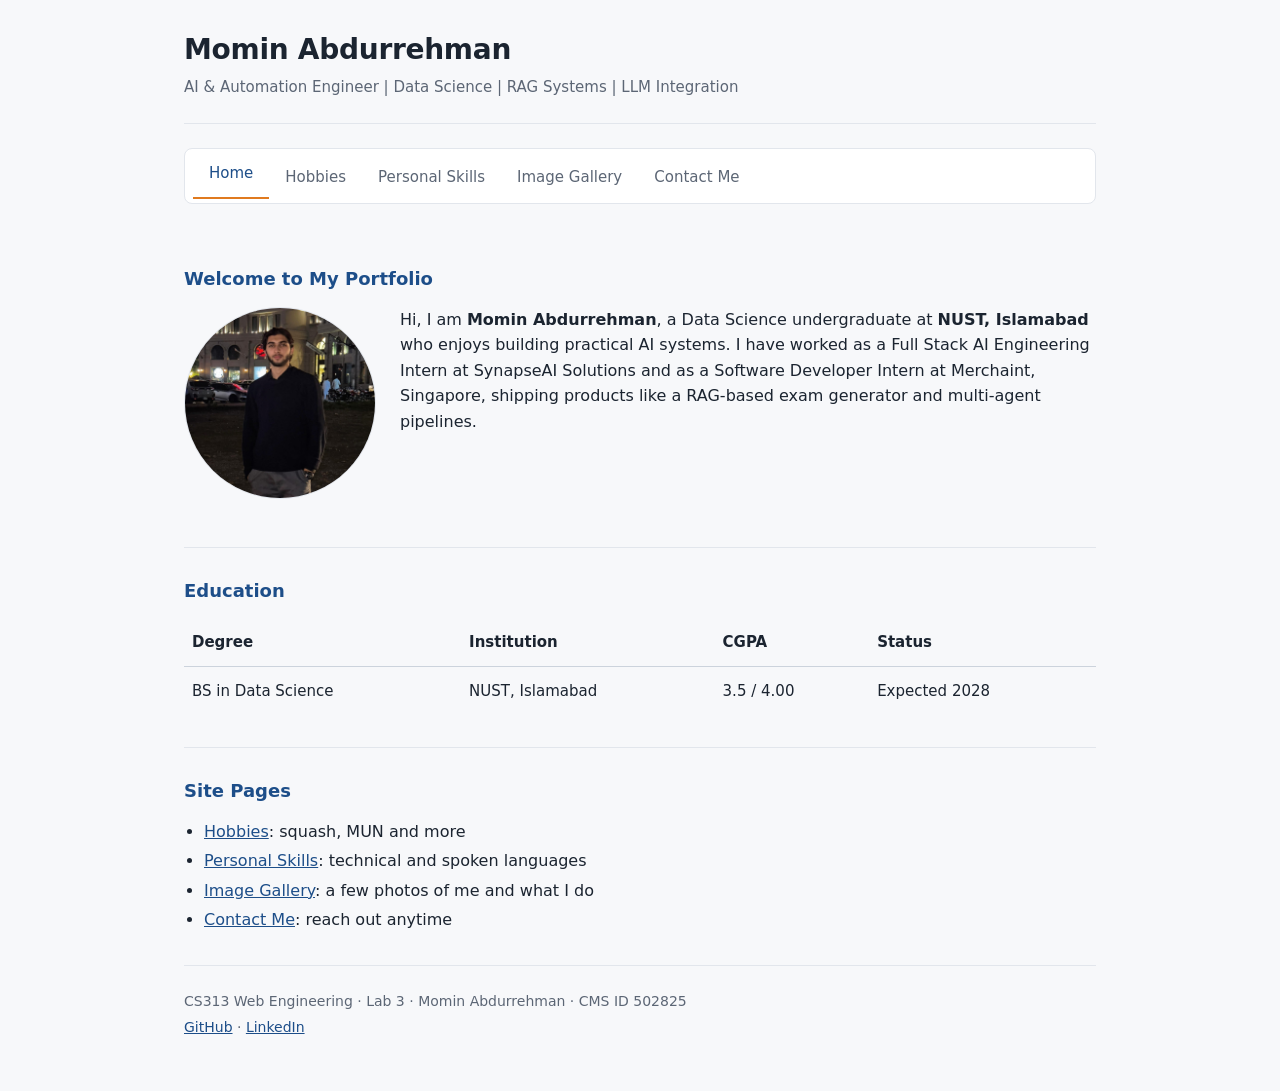
<file: index.html>
<!DOCTYPE html>
<!-- Momin Abdurrehman | CMS ID 502825 | CS313 Web Engineering Lab 3 -->
<html lang="en">
<head>
  <meta charset="UTF-8">
  <meta name="viewport" content="width=device-width, initial-scale=1.0">
  <title>Home - Momin Abdurrehman</title>
  <link rel="stylesheet" href="css/style.css">
</head>
<body>
  <header>
    <h1>Momin Abdurrehman</h1>
    <p>AI &amp; Automation Engineer | Data Science | RAG Systems | LLM Integration</p>
  </header>

  <nav>
    <ul>
      <li><a class="active" href="index.html">Home</a></li>
      <li><a href="hobbies.html">Hobbies</a></li>
      <li><a href="skills.html">Personal Skills</a></li>
      <li><a href="gallery.html">Image Gallery</a></li>
      <li><a href="contact.html">Contact Me</a></li>
    </ul>
  </nav>

  <main>
    <section>
      <h2>Welcome to My Portfolio</h2>
      <img class="profile-photo" src="images/my_photo.jpeg" alt="Photo of Momin Abdurrehman">
      <p>
        Hi, I am <strong>Momin Abdurrehman</strong>, a Data Science undergraduate at
        <strong>NUST, Islamabad</strong> who enjoys building practical AI systems.
        I have worked as a Full Stack AI Engineering Intern at SynapseAI Solutions and
        as a Software Developer Intern at Merchaint, Singapore, shipping products like
        a RAG-based exam generator and multi-agent pipelines.
      </p>
      <div class="clear"></div>
    </section>

    <section>
      <h2>Education</h2>
      <table>
        <thead>
          <tr><th>Degree</th><th>Institution</th><th>CGPA</th><th>Status</th></tr>
        </thead>
        <tbody>
          <tr>
            <td>BS in Data Science</td>
            <td>NUST, Islamabad</td>
            <td>3.5 / 4.00</td>
            <td>Expected 2028</td>
          </tr>
        </tbody>
      </table>
    </section>

    <section>
      <h2>Site Pages</h2>
      <ul>
        <li><a href="hobbies.html">Hobbies</a>: squash, MUN and more</li>
        <li><a href="skills.html">Personal Skills</a>: technical and spoken languages</li>
        <li><a href="gallery.html">Image Gallery</a>: a few photos of me and what I do</li>
        <li><a href="contact.html">Contact Me</a>: reach out anytime</li>
      </ul>
    </section>
  </main>

  <footer>
    <p>CS313 Web Engineering &middot; Lab 3 &middot; Momin Abdurrehman &middot; CMS ID 502825</p>
    <p><a href="https://github.com/Momin-Abdurrehman">GitHub</a> &middot; <a href="https://linkedin.com/in/momin-abdurrehman">LinkedIn</a></p>
  </footer>
</body>
</html>
</file>
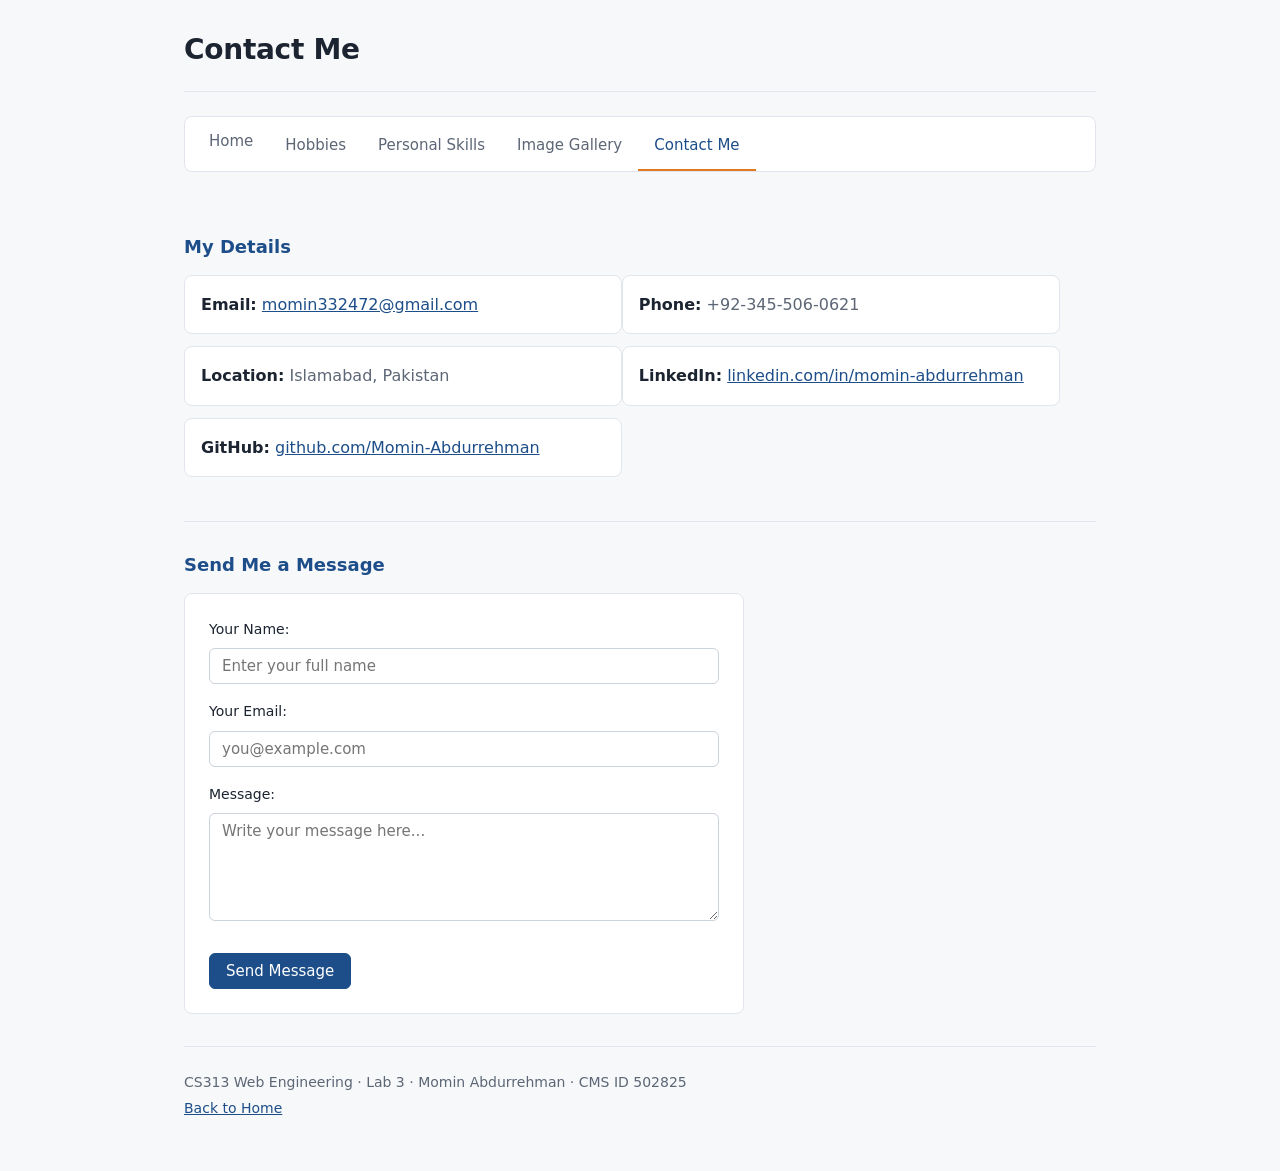
<file: contact.html>
<!DOCTYPE html>
<!-- Momin Abdurrehman | CMS ID 502825 | CS313 Web Engineering Lab 3 -->
<html lang="en">
<head>
  <meta charset="UTF-8">
  <meta name="viewport" content="width=device-width, initial-scale=1.0">
  <title>Contact Me - Momin Abdurrehman</title>
  <link rel="stylesheet" href="css/style.css">
</head>
<body>
  <header>
    <h1>Contact Me</h1>
  </header>

  <nav>
    <ul>
      <li><a href="index.html">Home</a></li>
      <li><a href="hobbies.html">Hobbies</a></li>
      <li><a href="skills.html">Personal Skills</a></li>
      <li><a href="gallery.html">Image Gallery</a></li>
      <li><a class="active" href="contact.html">Contact Me</a></li>
    </ul>
  </nav>

  <main>
    <section>
      <h2>My Details</h2>
      <div class="detail-card">
        <strong>Email:</strong> <a href="mailto:momin332472@gmail.com">momin332472@gmail.com</a>
      </div>
      <div class="detail-card">
        <strong>Phone:</strong> +92-345-506-0621
      </div>
      <div class="detail-card">
        <strong>Location:</strong> Islamabad, Pakistan
      </div>
      <div class="detail-card">
        <strong>LinkedIn:</strong>
        <a href="https://linkedin.com/in/momin-abdurrehman">linkedin.com/in/momin-abdurrehman</a>
      </div>
      <div class="detail-card">
        <strong>GitHub:</strong>
        <a href="https://github.com/Momin-Abdurrehman">github.com/Momin-Abdurrehman</a>
      </div>
      <div class="clear"></div>
    </section>

    <section>
      <h2>Send Me a Message</h2>
      <form action="mailto:momin332472@gmail.com" method="post" enctype="text/plain">
        <label for="name">Your Name:</label>
        <input type="text" id="name" name="name" placeholder="Enter your full name" required>

        <label for="email">Your Email:</label>
        <input type="email" id="email" name="email" placeholder="you@example.com" required>

        <label for="message">Message:</label>
        <textarea id="message" name="message" rows="5" placeholder="Write your message here..." required></textarea>

        <input type="submit" value="Send Message">
      </form>
    </section>
  </main>

  <footer>
    <p>CS313 Web Engineering &middot; Lab 3 &middot; Momin Abdurrehman &middot; CMS ID 502825</p>
    <p><a href="index.html">Back to Home</a></p>
  </footer>
</body>
</html>
</file>
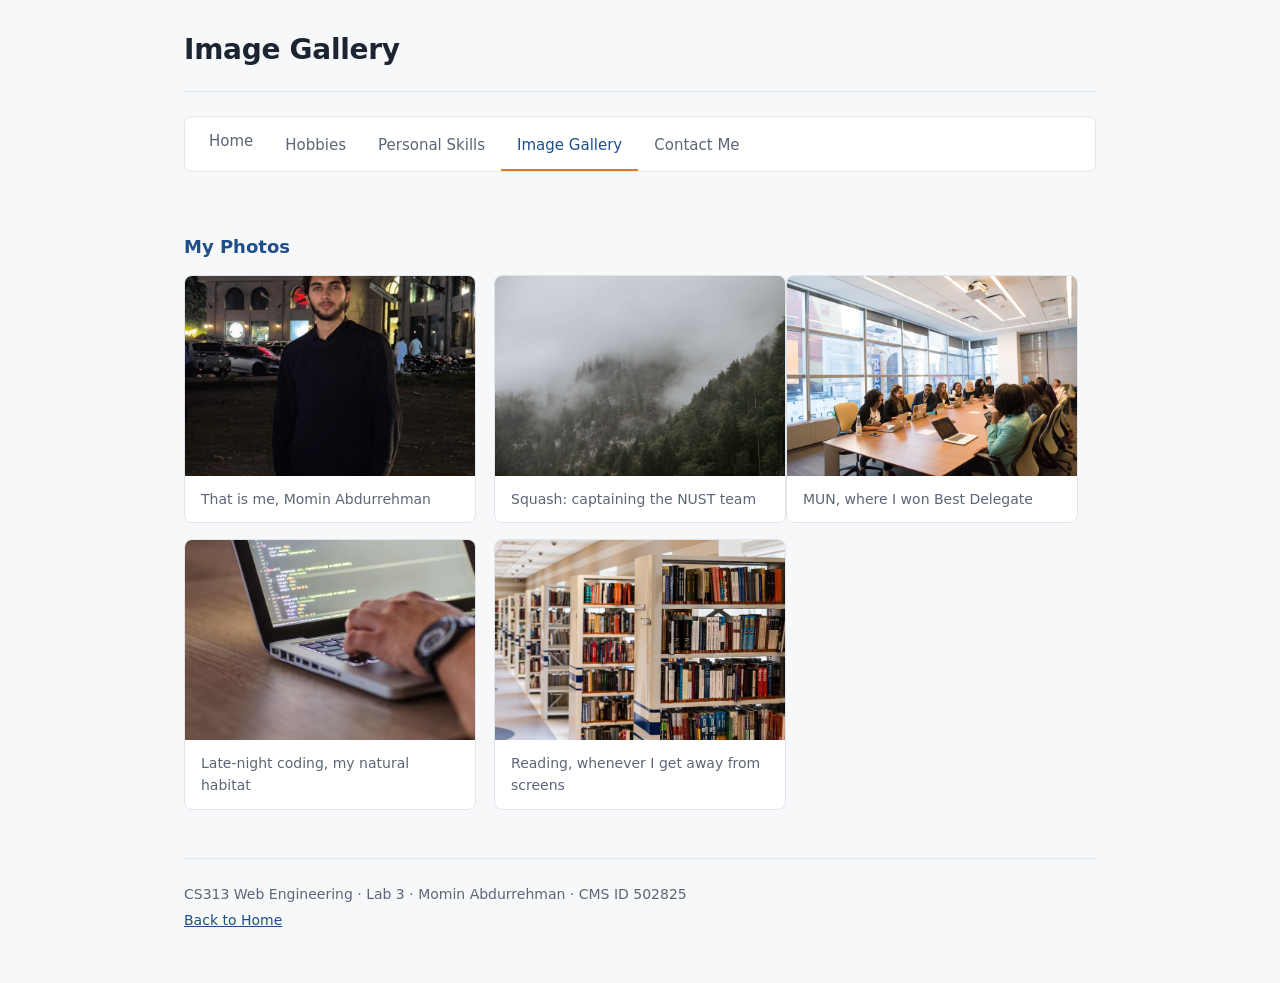
<file: gallery.html>
<!DOCTYPE html>
<!-- Momin Abdurrehman | CMS ID 502825 | CS313 Web Engineering Lab 3 -->
<html lang="en">
<head>
  <meta charset="UTF-8">
  <meta name="viewport" content="width=device-width, initial-scale=1.0">
  <title>Image Gallery - Momin Abdurrehman</title>
  <link rel="stylesheet" href="css/style.css">
</head>
<body>
  <header>
    <h1>Image Gallery</h1>
  </header>

  <nav>
    <ul>
      <li><a href="index.html">Home</a></li>
      <li><a href="hobbies.html">Hobbies</a></li>
      <li><a href="skills.html">Personal Skills</a></li>
      <li><a class="active" href="gallery.html">Image Gallery</a></li>
      <li><a href="contact.html">Contact Me</a></li>
    </ul>
  </nav>

  <main>
    <section>
      <h2>My Photos</h2>

      <div class="gallery-tile">
        <img src="images/my_photo.jpeg" alt="Momin Abdurrehman">
        <p>That is me, Momin Abdurrehman</p>
      </div>

      <div class="gallery-tile">
        <img src="images/squash.jpg" alt="Squash court and racket">
        <p>Squash: captaining the NUST team</p>
      </div>

      <div class="gallery-tile">
        <img src="images/mun.jpg" alt="Conference hall with delegates">
        <p>MUN, where I won Best Delegate</p>
      </div>

      <div class="gallery-tile">
        <img src="images/coding.jpg" alt="Code on a laptop screen">
        <p>Late-night coding, my natural habitat</p>
      </div>

      <div class="gallery-tile">
        <img src="images/reading.jpg" alt="Open book with glasses">
        <p>Reading, whenever I get away from screens</p>
      </div>

      <div class="clear"></div>
    </section>
  </main>

  <footer>
    <p>CS313 Web Engineering &middot; Lab 3 &middot; Momin Abdurrehman &middot; CMS ID 502825</p>
    <p><a href="index.html">Back to Home</a></p>
  </footer>
</body>
</html>
</file>
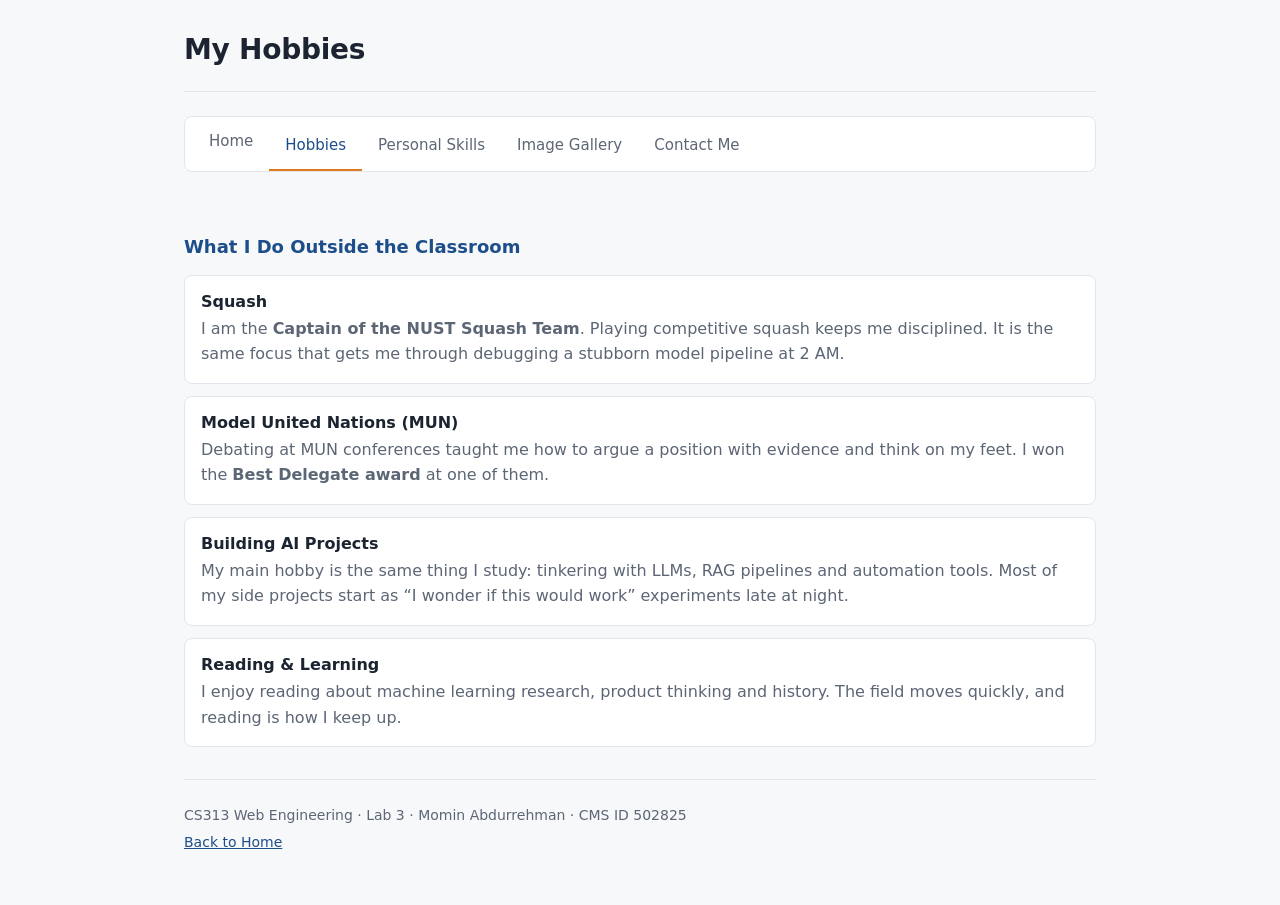
<file: hobbies.html>
<!DOCTYPE html>
<!-- Momin Abdurrehman | CMS ID 502825 | CS313 Web Engineering Lab 3 -->
<html lang="en">
<head>
  <meta charset="UTF-8">
  <meta name="viewport" content="width=device-width, initial-scale=1.0">
  <title>Hobbies - Momin Abdurrehman</title>
  <link rel="stylesheet" href="css/style.css">
</head>
<body>
  <header>
    <h1>My Hobbies</h1>
  </header>

  <nav>
    <ul>
      <li><a href="index.html">Home</a></li>
      <li><a class="active" href="hobbies.html">Hobbies</a></li>
      <li><a href="skills.html">Personal Skills</a></li>
      <li><a href="gallery.html">Image Gallery</a></li>
      <li><a href="contact.html">Contact Me</a></li>
    </ul>
  </nav>

  <main>
    <section>
      <h2>What I Do Outside the Classroom</h2>

      <div class="hobby">
        <h3>Squash</h3>
        <p>
          I am the <strong>Captain of the NUST Squash Team</strong>. Playing competitive
          squash keeps me disciplined. It is the same focus that gets me through
          debugging a stubborn model pipeline at 2 AM.
        </p>
      </div>

      <div class="hobby">
        <h3>Model United Nations (MUN)</h3>
        <p>
          Debating at MUN conferences taught me how to argue a position with evidence
          and think on my feet. I won the <strong>Best Delegate award</strong> at one
          of them.
        </p>
      </div>

      <div class="hobby">
        <h3>Building AI Projects</h3>
        <p>
          My main hobby is the same thing I study: tinkering with LLMs, RAG pipelines
          and automation tools. Most of my side projects start as &ldquo;I wonder if
          this would work&rdquo; experiments late at night.
        </p>
      </div>

      <div class="hobby">
        <h3>Reading &amp; Learning</h3>
        <p>
          I enjoy reading about machine learning research, product thinking and history.
          The field moves quickly, and reading is how I keep up.
        </p>
      </div>
    </section>
  </main>

  <footer>
    <p>CS313 Web Engineering &middot; Lab 3 &middot; Momin Abdurrehman &middot; CMS ID 502825</p>
    <p><a href="index.html">Back to Home</a></p>
  </footer>
</body>
</html>
</file>
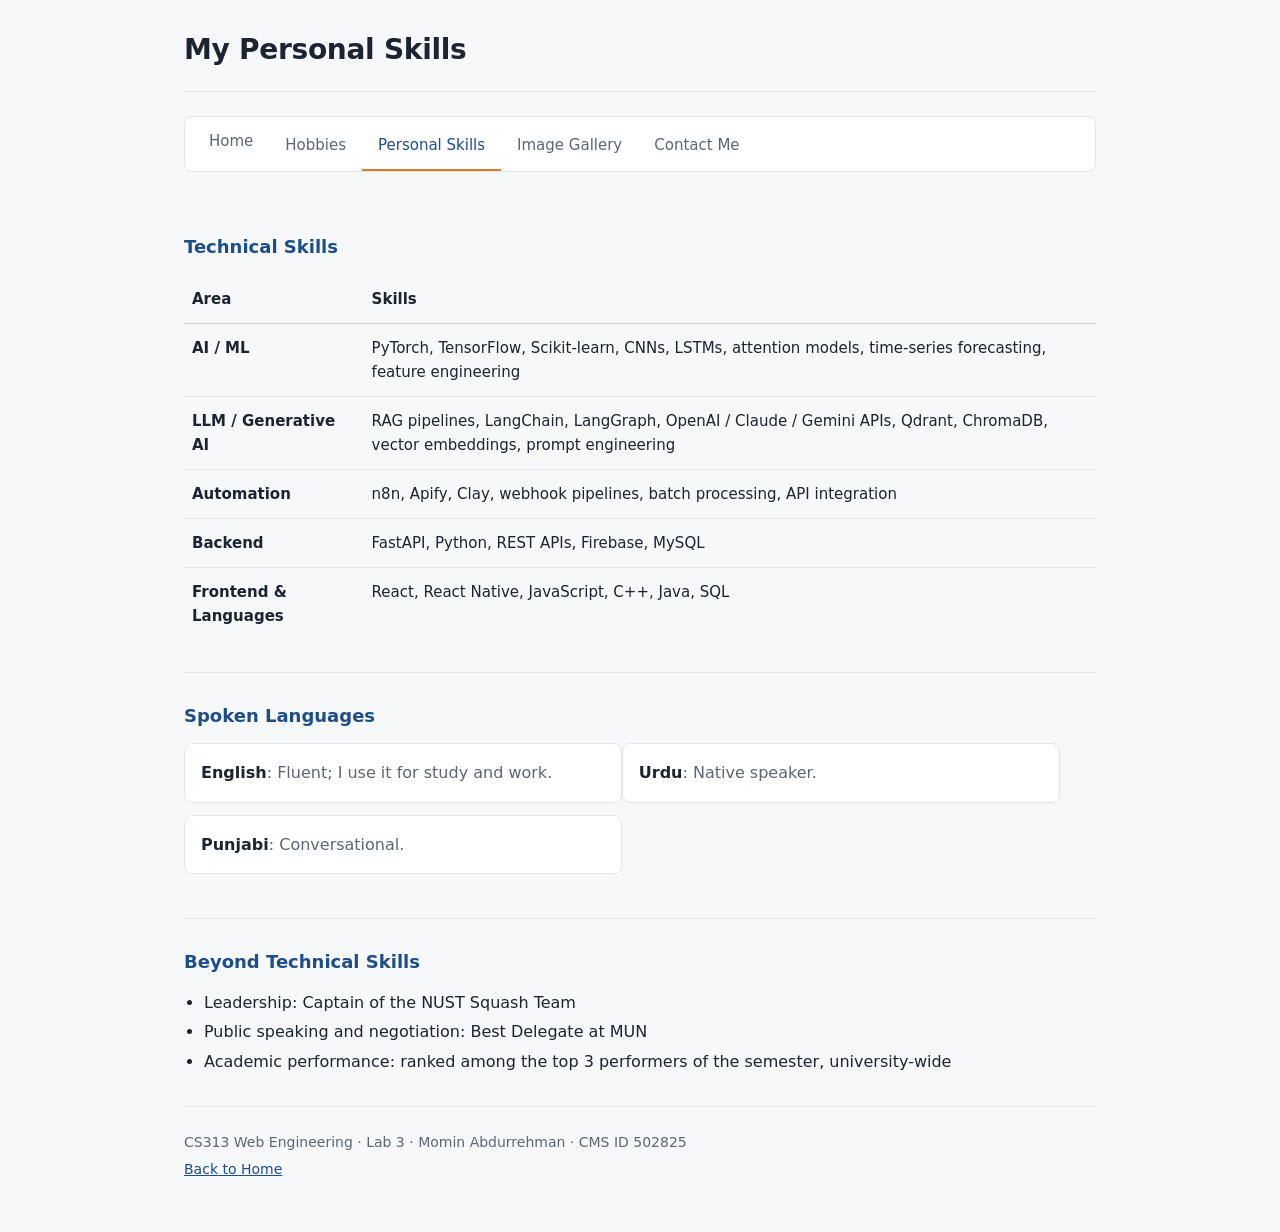
<file: skills.html>
<!DOCTYPE html>
<!-- Momin Abdurrehman | CMS ID 502825 | CS313 Web Engineering Lab 3 -->
<html lang="en">
<head>
  <meta charset="UTF-8">
  <meta name="viewport" content="width=device-width, initial-scale=1.0">
  <title>Personal Skills - Momin Abdurrehman</title>
  <link rel="stylesheet" href="css/style.css">
</head>
<body>
  <header>
    <h1>My Personal Skills</h1>
  </header>

  <nav>
    <ul>
      <li><a href="index.html">Home</a></li>
      <li><a href="hobbies.html">Hobbies</a></li>
      <li><a class="active" href="skills.html">Personal Skills</a></li>
      <li><a href="gallery.html">Image Gallery</a></li>
      <li><a href="contact.html">Contact Me</a></li>
    </ul>
  </nav>

  <main>
    <section>
      <h2>Technical Skills</h2>
      <table>
        <thead>
          <tr><th>Area</th><th>Skills</th></tr>
        </thead>
        <tbody>
          <tr>
            <td><strong>AI / ML</strong></td>
            <td>PyTorch, TensorFlow, Scikit-learn, CNNs, LSTMs, attention models, time-series forecasting, feature engineering</td>
          </tr>
          <tr>
            <td><strong>LLM / Generative AI</strong></td>
            <td>RAG pipelines, LangChain, LangGraph, OpenAI / Claude / Gemini APIs, Qdrant, ChromaDB, vector embeddings, prompt engineering</td>
          </tr>
          <tr>
            <td><strong>Automation</strong></td>
            <td>n8n, Apify, Clay, webhook pipelines, batch processing, API integration</td>
          </tr>
          <tr>
            <td><strong>Backend</strong></td>
            <td>FastAPI, Python, REST APIs, Firebase, MySQL</td>
          </tr>
          <tr>
            <td><strong>Frontend &amp; Languages</strong></td>
            <td>React, React Native, JavaScript, C++, Java, SQL</td>
          </tr>
        </tbody>
      </table>
    </section>

    <section>
      <h2>Spoken Languages</h2>
      <div class="lang">
        <strong>English</strong>: Fluent; I use it for study and work.
      </div>
      <div class="lang">
        <strong>Urdu</strong>: Native speaker.
      </div>
      <div class="lang">
        <strong>Punjabi</strong>: Conversational.
      </div>
      <div class="clear"></div>
    </section>

    <section>
      <h2>Beyond Technical Skills</h2>
      <ul>
        <li>Leadership: Captain of the NUST Squash Team</li>
        <li>Public speaking and negotiation: Best Delegate at MUN</li>
        <li>Academic performance: ranked among the top 3 performers of the semester, university-wide</li>
      </ul>
    </section>
  </main>

  <footer>
    <p>CS313 Web Engineering &middot; Lab 3 &middot; Momin Abdurrehman &middot; CMS ID 502825</p>
    <p><a href="index.html">Back to Home</a></p>
  </footer>
</body>
</html>
</file>
<file: css/style.css>
/*
 * CS313 Web Engineering - Lab 3
 * Momin Abdurrehman | CMS ID 502825
 * Shared external stylesheet for every page in the portfolio.
 */

:root {
  --bg: #f7f8fa;
  --surface: #ffffff;
  --ink: #1b2430;
  --muted: #5c6675;
  --primary: #1d4e89;
  --primary-strong: #163a66;
  --accent: #e07a1f;
  --border: #e2e6ec;
  --border-strong: #ccd3dc;
  --radius: 8px;
  --font: system-ui, -apple-system, "Helvetica Neue", Helvetica, sans-serif;
}

* { box-sizing: border-box; }

body {
  font-family: var(--font);
  font-size: 16px;
  line-height: 1.6;
  color: var(--ink);
  background-color: var(--bg);
  max-width: 960px;
  margin: 0 auto;
  padding: 0 24px 48px;
}

h1, h2, h3 { line-height: 1.25; }
a { color: var(--primary); }
a:hover { color: var(--primary-strong); }

p { margin: 0 0 16px; }
ul { margin: 0 0 16px; padding-left: 20px; }
li + li { margin-top: 4px; }

/* Header: name and role only, no banner */
header {
  padding: 32px 0 24px;
  border-bottom: 1px solid var(--border);
}
header h1 {
  font-size: 1.75rem;
  font-weight: 600;
  letter-spacing: -0.01em;
  margin: 0;
}
header p {
  margin: 8px 0 0;
  color: var(--muted);
  font-size: 0.9375rem;
}

/* Navigation: one row, because each item floats left */
nav {
  background-color: var(--surface);
  border: 1px solid var(--border);
  border-radius: var(--radius);
  margin-top: 24px;
  padding: 0 8px;
}
nav ul { list-style: none; margin: 0; padding: 0; }
nav li { float: left; }
nav a {
  display: block;
  padding: 12px 16px;
  color: var(--muted);
  text-decoration: none;
  font-size: 0.9375rem;
  font-weight: 500;
  border-bottom: 2px solid transparent;
  transition: color 0.12s ease, background-color 0.12s ease, border-color 0.12s ease;
}
nav a:hover { color: var(--ink); background-color: #f1f3f6; }
nav a.active { color: var(--primary); border-bottom-color: var(--accent); }

/* Floated list items collapse the nav height, so clear them */
nav::after {
  content: "";
  display: block;
  clear: both;
}

main { margin-top: 32px; }

/* Sections are separated by rules, not nested cards */
section {
  padding: 32px 0;
  border-bottom: 1px solid var(--border);
}
section:last-of-type { border-bottom: 0; padding-bottom: 0; }

h2 {
  font-size: 1.125rem;
  font-weight: 600;
  color: var(--primary);
  margin: 0 0 16px;
}
h3 { font-size: 1rem; font-weight: 600; margin: 0 0 4px; }

/* Helper used after floated groups */
.clear { clear: both; }

/* Home: the photo floats left, so the intro text wraps beside it */
.profile-photo {
  float: left;
  width: 192px;
  height: 192px;
  object-fit: cover;
  border-radius: 50%;
  border: 1px solid var(--border);
  margin: 0 24px 16px 0;
}

/* Tables: clean rows, header rule, no striping */
table { width: 100%; border-collapse: collapse; font-size: 0.9375rem; }
th, td {
  text-align: left;
  padding: 12px 8px;
  border-bottom: 1px solid var(--border);
  vertical-align: top;
}
th { font-weight: 600; }
thead th { border-bottom: 1px solid var(--border-strong); }
tbody tr:hover { background-color: #fafbfc; }
tbody tr:last-child td { border-bottom: 0; }

/* Hobbies */
.hobby {
  background-color: var(--surface);
  border: 1px solid var(--border);
  border-radius: var(--radius);
  padding: 16px;
  margin-bottom: 12px;
}
.hobby p { margin: 0; color: var(--muted); }

/* Skills: spoken-language cards float two per row */
.lang {
  float: left;
  width: 48%;
  margin: 0 2% 12px 0;
  background-color: var(--surface);
  border: 1px solid var(--border);
  border-radius: var(--radius);
  padding: 16px;
  color: var(--muted);
}
.lang:nth-child(2n) { margin-right: 0; }
.lang strong { color: var(--ink); }

/* Gallery: tiles float left and wrap into rows */
.gallery-tile {
  float: left;
  width: 32%;
  margin: 0 2% 16px 0;
  background-color: var(--surface);
  border: 1px solid var(--border);
  border-radius: var(--radius);
  overflow: hidden;
  transition: border-color 0.12s ease;
}
.gallery-tile:nth-child(3n) { margin-right: 0; }
.gallery-tile:hover { border-color: var(--border-strong); }
.gallery-tile img {
  display: block;
  width: 100%;
  height: 200px;
  object-fit: cover;
}
.gallery-tile p {
  margin: 0;
  padding: 12px 16px;
  color: var(--muted);
  font-size: 0.875rem;
  /* keeps tiles in a row the same height when a caption wraps to two lines */
  min-height: 45px;
}

/* Contact: detail cards float into two columns */
.detail-card {
  float: left;
  width: 48%;
  margin: 0 2% 12px 0;
  background-color: var(--surface);
  border: 1px solid var(--border);
  border-radius: var(--radius);
  padding: 16px;
  color: var(--muted);
}
.detail-card:nth-child(2n) { margin-right: 0; }
.detail-card strong { color: var(--ink); }

form {
  background-color: var(--surface);
  border: 1px solid var(--border);
  border-radius: var(--radius);
  padding: 24px;
  max-width: 560px;
}
label {
  display: block;
  margin: 16px 0 8px;
  font-size: 0.875rem;
  font-weight: 500;
}
label:first-of-type { margin-top: 0; }
input, textarea {
  width: 100%;
  padding: 8px 12px;
  border: 1px solid var(--border-strong);
  border-radius: 6px;
  font-family: inherit;
  font-size: 0.9375rem;
  background-color: var(--surface);
  color: var(--ink);
}
input:focus, textarea:focus {
  outline: 2px solid var(--primary);
  outline-offset: 1px;
  border-color: var(--primary);
}
input[type="submit"] {
  display: inline-block;
  width: auto;
  margin-top: 24px;
  padding: 8px 16px;
  border: 1px solid var(--primary);
  border-radius: 6px;
  background-color: var(--primary);
  color: #ffffff;
  font-size: 0.9375rem;
  font-weight: 500;
  cursor: pointer;
  transition: background-color 0.12s ease;
}
input[type="submit"]:hover {
  background-color: var(--primary-strong);
  border-color: var(--primary-strong);
}

/* Footer */
footer {
  clear: both;
  margin-top: 32px;
  padding: 24px 0 0;
  border-top: 1px solid var(--border);
  color: var(--muted);
  font-size: 0.875rem;
}
footer p { margin: 0 0 4px; }
footer a { color: var(--primary); }

/* Small screens: drop the floats so nothing overflows */
@media (max-width: 720px) {
  nav li { float: none; display: inline-block; }
  .profile-photo { float: none; display: block; margin: 0 0 16px; }
  .gallery-tile { float: none; width: 100%; margin: 0 0 16px; }
  .lang, .detail-card { float: none; width: 100%; margin: 0 0 12px; }
}
</file>
